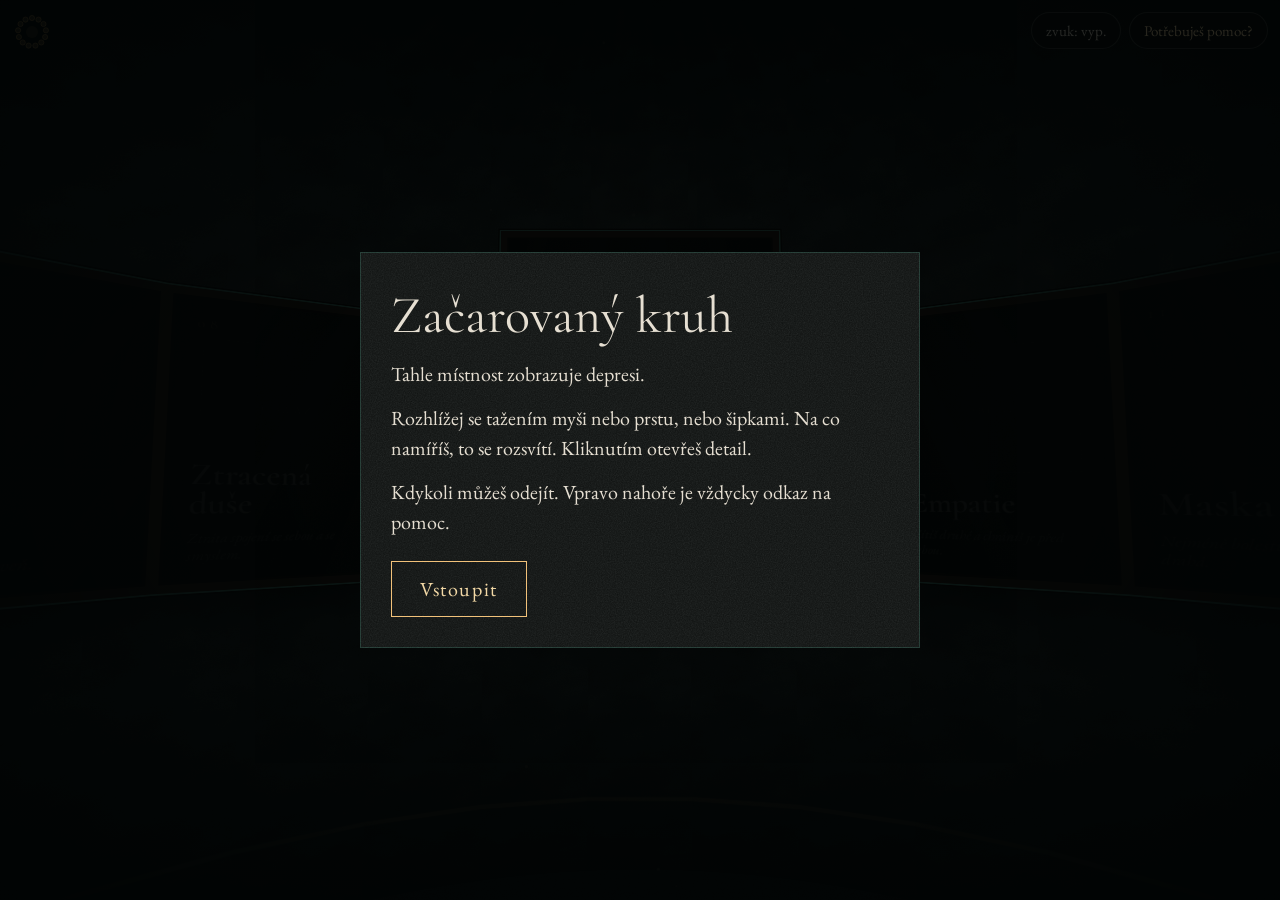
<file: index.html>
<!doctype html>
<html lang="cs">
<head>
  <meta charset="utf-8">
  <meta name="viewport" content="width=device-width, initial-scale=1, viewport-fit=cover">
  <title>Začarovaný kruh</title>
  <meta name="description" content="Kulatá galerie o depresi. Místo, kde se dá pochopit, a místo, kde nejsi sám.">
  <link rel="preconnect" href="https://fonts.googleapis.com">
  <link rel="preconnect" href="https://fonts.gstatic.com" crossorigin>
  <link href="https://fonts.googleapis.com/css2?family=Caveat:wght@400;600&family=Cormorant+Garamond:ital,wght@0,400;0,600;1,400&family=EB+Garamond:ital,wght@0,400;0,600;1,400&display=swap" rel="stylesheet">
  <link rel="stylesheet" href="style.css">
</head>
<body>
  <div id="viewport" aria-label="Kulatá místnost. Rozhlížej se tažením nebo šipkami.">
    <div id="scene"></div>
  </div>

  <div id="warm" aria-hidden="true"></div>
  <div id="rays" aria-hidden="true"></div>
  <canvas id="dust" aria-hidden="true"></canvas>
  <div id="vignette" aria-hidden="true"></div>
  <p id="whisper" aria-live="polite"></p>

  <div id="target" aria-live="polite">
    <span id="targetNum"></span>
    <span id="targetTitle"></span>
    <span id="targetHint"></span>
  </div>

  <div id="domeHud" role="img" aria-label="Otevřeno 0 ze 13 dílů kopule"></div>

  <div id="hud">
    <button id="soundBtn" type="button" aria-pressed="false">zvuk: vyp.</button>
    <button id="helpBtn" type="button">Potřebuješ pomoc?</button>
  </div>

  <section id="intro" class="overlay show" role="dialog" aria-modal="true" aria-labelledby="introTitle">
    <div class="card">
      <h1 id="introTitle"></h1>
      <div id="introText"></div>
      <button id="enterBtn" type="button" class="primary"></button>
    </div>
  </section>

  <section id="modal" class="overlay" role="dialog" aria-modal="true" aria-labelledby="modalTitle">
    <div class="card">
      <button class="close" type="button" aria-label="Zavřít">×</button>
      <div id="modalBody"></div>
    </div>
  </section>

  <section id="help" class="overlay" role="dialog" aria-modal="true" aria-labelledby="helpTitle">
    <div class="card">
      <button class="close" type="button" aria-label="Zavřít">×</button>
      <h2 id="helpTitle"></h2>
      <div id="helpText"></div>
    </div>
  </section>

  <div id="beyond" aria-live="polite">
    <div id="beyondText"></div>
    <button id="returnBtn" type="button">Vrátit se</button>
  </div>

  <script src="content.js"></script>
  <script src="app.js"></script>
</body>
</html>
</file>
<file: style.css>
:root {
  --bg: #030404;
  --ink: #e6dfd2;
  --ink-dim: #9b958a;
  --amber: #f2c27a;
  --amber-soft: rgba(242, 194, 122, .9);
  --patina: #3f7a6a;
  --patina-glow: #6fe0bf;
  --wood: #24180f;
  --brass: #c9a15a;
  --brass-dark: #5a3f1d;
  --open: 0;
  --noise: url("data:image/svg+xml;utf8,<svg xmlns='http://www.w3.org/2000/svg' width='260' height='260'><filter id='n'><feTurbulence type='fractalNoise' baseFrequency='.85' numOctaves='3' stitchTiles='stitch'/><feColorMatrix values='0 0 0 0 1  0 0 0 0 1  0 0 0 0 1  0 0 0 .09 0'/></filter><rect width='100%' height='100%' filter='url(%23n)'/></svg>");
  --brush: url("data:image/svg+xml;utf8,<svg xmlns='http://www.w3.org/2000/svg' width='400' height='800'><filter id='b'><feTurbulence type='fractalNoise' baseFrequency='.012 .02' numOctaves='4' seed='7'/><feColorMatrix values='0 0 0 0 .2  0 0 0 0 .45  0 0 0 0 .4  0 0 0 .16 -.03'/></filter><rect width='100%' height='100%' filter='url(%23b)'/></svg>");
}

* { box-sizing: border-box; }

html, body {
  margin: 0;
  height: 100%;
  overflow: hidden;
  background: var(--bg);
  color: var(--ink);
  font-family: "EB Garamond", Georgia, serif;
  -webkit-font-smoothing: antialiased;
}
button { font: inherit; color: inherit; }

/* ---------- 3D ---------- */
#viewport {
  position: fixed;
  inset: 0;
  overflow: hidden;
  cursor: grab;
  touch-action: none;
  user-select: none;
  -webkit-user-select: none;
  background: var(--bg);
}
#viewport.dragging { cursor: grabbing; }
#viewport.has-target { cursor: pointer; }

#scene { position: absolute; left: 50%; top: 50%; width: 0; height: 0; }
.group { position: absolute; left: 0; top: 0; transform-style: preserve-3d; }
.group.flying { transition: transform 4.5s cubic-bezier(.6, 0, .25, 1); }
.group > * {
  position: absolute;
  left: 0;
  top: 0;
  transform-style: preserve-3d;
  backface-visibility: hidden;
}

/* Stěny: téměř černé, malované tahy s nádechem zeleně */
.wall {
  background:
    linear-gradient(180deg, transparent 4.5%, rgba(201,161,90,.32) 4.6% 5%, transparent 5.1%, transparent 93%, rgba(201,161,90,.18) 93.1% 93.4%, transparent 93.5%),
    linear-gradient(180deg, rgba(0,0,0,.85) 0%, rgba(0,0,0,0) 35%, rgba(0,0,0,0) 80%, rgba(0,0,0,.7) 100%),
    var(--noise),
    var(--brush),
    #0b0e0d;
}

.floor {
  border-radius: 50%;
  background:
    radial-gradient(circle, rgba(242,194,122,.10) 0 9%, transparent 22%),
    radial-gradient(circle, transparent 44%, rgba(160,150,130,.07) 47%, rgba(160,150,130,.11) 50%, rgba(160,150,130,.06) 53%, transparent 57%),
    var(--noise),
    radial-gradient(circle, #0d0f0e 0%, #050606 80%);
}
.ceiling {
  border-radius: 50%;
  background:
    repeating-conic-gradient(from 0deg, rgba(201,161,90,.34) 0 .5deg, transparent .5deg 27.69deg),
    radial-gradient(circle closest-side, transparent 0 44%, rgba(201,161,90,.5) 44.3% 44.9%, transparent 45.2% 60%, rgba(201,161,90,.25) 60.2% 60.6%, transparent 61% 80%, rgba(201,161,90,.2) 80.2% 80.6%, transparent 81%),
    var(--noise),
    radial-gradient(circle closest-side, #2a1d12 40%, #120c08 100%);
  -webkit-mask: radial-gradient(circle closest-side, transparent 43%, #000 43.3%);
  mask: radial-gradient(circle closest-side, transparent 43%, #000 43.3%);
  transition: opacity 1s;
}
.sky {
  border-radius: 50%;
  pointer-events: none;
  background: radial-gradient(circle closest-side, #fffaf0 0 30%, #ffe7b8 45%, rgba(242,194,122,.55) 65%, rgba(242,194,122,0) 100%);
}
.rim {
  border-radius: 50%;
  pointer-events: none;
  background: radial-gradient(circle closest-side, transparent 0 90%, #7a5526 90.5%, #e2bf78 92%, #8a6230 94%, #3a2614 96%, transparent 97%);
}
.floorlight {
  border-radius: 50%;
  pointer-events: none;
  background: radial-gradient(circle closest-side, rgba(255,226,170,.5) 0%, rgba(255,214,150,.18) 45%, transparent 100%);
  opacity: calc(var(--open) * 1);
  transition: opacity 2.5s ease;
}
.hinge { width: 0; height: 0; }
.petal {
  position: absolute;
  transform-style: preserve-3d;
  backface-visibility: visible;
  transform-origin: 50% 100%;
  clip-path: polygon(50% 0, 100% 100%, 0 100%);
  background:
    linear-gradient(0deg, #e8c47e 0 5px, #6b4a22 5px 9px, transparent 9px),
    repeating-linear-gradient(0deg, transparent 0 46px, rgba(232,196,126,.28) 46px 48px),
    radial-gradient(ellipse at 50% 90%, rgba(111,191,152,.22), transparent 60%),
    var(--noise),
    linear-gradient(0deg, #5a3d1c 0%, #3b2613 55%, #24170b 100%);
  transition: transform 2.6s cubic-bezier(.55, 0, .2, 1);
}
.petal.open { transform: rotateX(108deg); }
body.away .hinge, body.away .sky, body.away .rim { opacity: 0; }

/* Kužel světla a světelná skvrna na zdi */
.pool {
  pointer-events: none;
  background: radial-gradient(ellipse at 50% 40%, rgba(242,194,122,.6) 0%, rgba(242,194,122,.2) 36%, rgba(242,194,122,0) 68%);
  opacity: .06;
  transition: opacity 1.1s ease;
}
.beam {
  pointer-events: none;
  background: radial-gradient(ellipse 50% 100% at 50% 100%, rgba(255,226,170,.2) 0%, rgba(255,226,170,.07) 45%, rgba(255,226,170,0) 100%);
  opacity: 0;
  transition: opacity 1.1s ease;
}
.lit-pool { opacity: 1; }
.lit-beam { opacity: 1; }

/* Plakáty */
.poster {
  border: 0;
  padding: 0;
  cursor: pointer;
  background: #13110f;
  box-shadow:
    0 0 0 3px #0a0705,
    0 0 0 13px var(--wood),
    0 0 0 15px var(--patina),
    0 0 0 17px #0a0705,
    0 40px 70px rgba(0,0,0,.8);
  overflow: hidden;
  text-align: left;
}
.poster .inner {
  position: absolute;
  inset: 0;
  display: flex;
  flex-direction: column;
  padding: 8% 9%;
  background:
    var(--noise),
    radial-gradient(ellipse at 50% 30%, #2a2520 0%, #15120f 75%);
  color: var(--ink);
}
.poster .num {
  font-family: "Cormorant Garamond", serif;
  letter-spacing: .3em;
  color: var(--amber);
  opacity: .8;
}
.poster h3 {
  font-family: "Cormorant Garamond", serif;
  font-weight: 600;
  line-height: .95;
  margin: auto 0 .35em;
}
.poster p { margin: 0; font-style: italic; color: var(--ink-dim); line-height: 1.25; }
.poster .slot {
  position: absolute;
  inset: 14% 12% 38%;
  border: 1px dashed rgba(230,223,210,.15);
  display: grid;
  place-items: center;
  font-size: .75em;
  letter-spacing: .25em;
  text-transform: uppercase;
  color: rgba(230,223,210,.22);
}
.poster.main .inner { font-size: 26px; }
.poster.main h3 { font-size: 64px; }
.poster.triplet .inner { font-size: 17px; }
.poster.triplet h3 { font-size: 38px; }
.poster img { position: absolute; inset: 0; width: 100%; height: 100%; object-fit: cover; }
.poster .shade, .door .shade, .board .shade {
  position: absolute;
  inset: -20px;
  background: #000;
  opacity: .8;
  transition: opacity 1.1s ease;
  pointer-events: none;
}
.lit .shade { opacity: 0; }
.poster.lit {
  box-shadow:
    0 0 0 3px #0a0705,
    0 0 0 13px #3a2818,
    0 0 0 15px var(--patina-glow),
    0 0 0 17px #0a0705,
    0 0 60px rgba(111,224,191,.12),
    0 40px 70px rgba(0,0,0,.8);
}
.poster:focus-visible, .door:focus-visible, .board:focus-visible, .card-pin:focus-visible { outline: 3px solid var(--amber); outline-offset: 22px; }

/* Dveře */
.door {
  border: 0;
  padding: 0;
  cursor: pointer;
  overflow: visible;
  background:
    var(--noise),
    repeating-linear-gradient(90deg, rgba(0,0,0,.25) 0 2px, transparent 2px 38px),
    linear-gradient(90deg, #120c08, #23170f 50%, #110b07);
  box-shadow: 0 0 0 12px #0a0705, 0 0 0 14px rgba(63,122,106,.6), 0 0 0 16px #0a0705;
}
.door::after {
  content: "";
  position: absolute;
  right: 26px;
  top: 52%;
  width: 14px;
  height: 14px;
  border-radius: 50%;
  background: var(--patina);
}
.door .crack {
  position: absolute;
  inset: 0;
  pointer-events: none;
  box-shadow: inset 0 0 0 0 rgba(111,224,191,0), 0 0 0 0 rgba(111,224,191,0);
  transition: box-shadow 3s ease;
}
.door.ready .crack { box-shadow: inset 0 0 0 3px rgba(150,255,220,.55), 0 0 50px 6px rgba(111,224,191,.28); }
.door.ready .shade { opacity: .55; }
.door.ready.lit .shade { opacity: 0; }

/* Nástěnka */
.board {
  border: 0;
  padding: 0;
  cursor: pointer;
  background:
    var(--noise),
    radial-gradient(ellipse at 50% 40%, #3b2a1c 0%, #20160e 80%);
  box-shadow: 0 0 0 12px var(--wood), 0 0 0 14px var(--patina), 0 0 0 16px #0a0705, 0 40px 70px rgba(0,0,0,.8);
}
.board h4 {
  position: absolute;
  left: 0; right: 0; top: 14px;
  margin: 0;
  text-align: center;
  font-family: "Cormorant Garamond", serif;
  font-weight: 400;
  font-size: 24px;
  letter-spacing: .3em;
  text-transform: uppercase;
  color: rgba(230,223,210,.55);
}
.card-pin {
  position: absolute;
  width: 150px;
  height: 104px;
  border: 0;
  padding: 18px 12px 8px;
  background: #e4dccb;
  color: #2a231c;
  font-family: "Caveat", cursive;
  font-size: 22px;
  line-height: 1.05;
  text-align: left;
  box-shadow: 0 6px 14px rgba(0,0,0,.55);
  cursor: pointer;
}
.card-pin::before {
  content: "";
  position: absolute;
  left: 50%;
  top: 6px;
  width: 12px;
  height: 12px;
  margin-left: -6px;
  border-radius: 50%;
  background: radial-gradient(circle at 35% 35%, #ff9b84, #8a2618);
}

/* ---------- Překryvy ---------- */
#dust, #vignette, #warm, #rays { position: fixed; inset: 0; pointer-events: none; }
#warm {
  background: radial-gradient(120% 70% at 50% -10%, rgba(242,194,122,.55), rgba(242,194,122,0) 60%);
  mix-blend-mode: screen;
  opacity: calc(var(--open) * .55);
  transition: opacity 2.5s ease;
}
#rays {
  background: repeating-conic-gradient(from 150deg at 50% -20%, rgba(255,220,160,0) 0deg 2.5deg, rgba(255,220,160,.09) 3.2deg 4deg, rgba(255,220,160,0) 4.8deg 8deg);
  -webkit-mask: linear-gradient(180deg, #000 0%, rgba(0,0,0,.4) 50%, transparent 90%);
  mask: linear-gradient(180deg, #000 0%, rgba(0,0,0,.4) 50%, transparent 90%);
  mix-blend-mode: screen;
  opacity: calc(.08 + var(--open) * .9);
  transition: opacity 2.5s ease;
}
#domeHud {
  position: fixed;
  top: max(12px, env(safe-area-inset-top));
  left: 12px;
  z-index: 20;
  width: 40px;
  height: 40px;
}
#domeHud svg { display: block; }
#domeHud circle { fill: rgba(201,161,90,.2); stroke: rgba(201,161,90,.55); stroke-width: .6; transition: fill 1s; }
#domeHud circle.on { fill: #f2d49a; }
#domeHud circle.core { fill: rgba(242,194,122, calc(.1 + var(--open) * .8)); stroke: none; }
#dust { width: 100%; height: 100%; }
#vignette {
  opacity: calc(1 - var(--open) * .35);
  transition: opacity 2.5s ease;
  background:
    radial-gradient(ellipse at center, rgba(0,0,0,0) 30%, rgba(1,6,6,.75) 80%, rgba(0,4,4,.98) 100%);
}

#target {
  position: fixed;
  left: 16px;
  right: 16px;
  bottom: max(28px, env(safe-area-inset-bottom));
  text-align: center;
  pointer-events: none;
  opacity: 0;
  transform: translateY(6px);
  transition: opacity .6s, transform .6s;
  text-shadow: 0 2px 14px #000;
}
#target.show { opacity: 1; transform: none; }
#targetNum {
  display: block;
  font-family: "Cormorant Garamond", serif;
  letter-spacing: .35em;
  color: var(--amber);
  font-size: 14px;
}
#targetTitle {
  display: block;
  font-family: "Cormorant Garamond", serif;
  font-size: clamp(26px, 4vw, 38px);
  line-height: 1.1;
}
#targetHint { display: block; font-size: 14px; color: var(--ink-dim); margin-top: 4px; font-style: italic; }

#whisper {
  position: fixed;
  left: 16px;
  right: 16px;
  top: 9vh;
  margin: 0;
  text-align: center;
  font-style: italic;
  font-size: clamp(18px, 2.4vw, 26px);
  text-shadow: 0 2px 12px #000;
  opacity: 0;
  transition: opacity 1.6s;
  pointer-events: none;
}
#whisper.show { opacity: .9; }

#hud {
  position: fixed;
  top: max(12px, env(safe-area-inset-top));
  right: 12px;
  display: flex;
  gap: 8px;
  z-index: 20;
}
#hud button {
  background: rgba(8, 10, 10, .72);
  border: 1px solid rgba(230, 223, 210, .2);
  border-radius: 999px;
  padding: 8px 14px;
  font-size: 15px;
  cursor: pointer;
  backdrop-filter: blur(4px);
}
#hud button:hover, #hud button:focus-visible { border-color: var(--amber); outline: none; }
#helpBtn { color: #f3d9a6; }

.overlay {
  position: fixed;
  inset: 0;
  display: none;
  align-items: center;
  justify-content: center;
  padding: 16px;
  background: rgba(2, 4, 4, .84);
  z-index: 30;
}
.overlay.show { display: flex; animation: fade .6s ease; }
@keyframes fade { from { opacity: 0; } to { opacity: 1; } }

.card {
  position: relative;
  max-width: 560px;
  width: 100%;
  max-height: calc(100vh - 32px);
  overflow-y: auto;
  padding: 36px 30px 30px;
  background: var(--noise), #0e1110;
  border: 1px solid rgba(111, 224, 191, .18);
  font-size: 20px;
  line-height: 1.5;
}
.card h1, .card h2 {
  font-family: "Cormorant Garamond", serif;
  font-weight: 400;
  margin: 0 0 16px;
  line-height: 1.05;
}
.card h1 { font-size: clamp(36px, 7vw, 52px); }
.card h2 { font-size: 40px; }
.card .kicker { font-family: "Cormorant Garamond", serif; letter-spacing: .3em; color: var(--amber); font-size: 14px; margin: 0 0 6px; text-transform: uppercase; }
.card p { margin: 0 0 14px; }
.card .lead { font-style: italic; font-size: 22px; }
.card .todo { font-size: 15px; color: var(--ink-dim); border-top: 1px solid rgba(230,223,210,.12); padding-top: 12px; margin-top: 18px; }
.card .crisis { font-size: 17px; color: #f3d9a6; }
.card a { color: #f3d9a6; }
.card img { max-width: 100%; display: block; margin: 0 0 16px; }
.card .close {
  position: absolute;
  top: 8px;
  right: 10px;
  width: 40px;
  height: 40px;
  border: 0;
  background: none;
  font-size: 30px;
  cursor: pointer;
  color: var(--ink-dim);
}
.card .close:hover, .card .close:focus-visible { color: var(--ink); outline: none; }
.card .cards { display: grid; gap: 10px; margin-top: 8px; }
.card .cards button {
  text-align: left;
  background: #e4dccb;
  color: #2a231c;
  border: 0;
  padding: 10px 14px;
  font-family: "Caveat", cursive;
  font-size: 24px;
  cursor: pointer;
}
.card .cards button span { display: block; font-family: "EB Garamond", serif; font-size: 16px; }

button.primary {
  margin-top: 10px;
  padding: 12px 28px;
  background: none;
  border: 1px solid rgba(230, 223, 210, .45);
  cursor: pointer;
  font-size: 20px;
  letter-spacing: .08em;
}
button.primary:hover, button.primary:focus-visible { border-color: var(--amber); color: #f3d9a6; outline: none; }

#beyond {
  position: fixed;
  inset: 0;
  display: flex;
  flex-direction: column;
  align-items: center;
  justify-content: flex-end;
  padding: 0 16px 8vh;
  pointer-events: none;
  opacity: 0;
  transition: opacity 2s;
  z-index: 15;
}
#beyond.show { opacity: 1; }
#beyondText p {
  margin: 0 0 10px;
  text-align: center;
  font-size: clamp(20px, 2.8vw, 30px);
  font-style: italic;
  text-shadow: 0 2px 14px #000;
  opacity: 0;
  transition: opacity 2s;
}
#beyondText p.on { opacity: 1; }
#returnBtn {
  pointer-events: auto;
  margin-top: 18px;
  padding: 10px 24px;
  background: rgba(8, 10, 10, .6);
  border: 1px solid rgba(230, 223, 210, .4);
  cursor: pointer;
  opacity: 0;
  visibility: hidden;
  transition: opacity 1.5s;
}
#returnBtn.on { opacity: 1; visibility: visible; }
body.away .group .shade { opacity: .35; }
body.away .pool { opacity: .5; }

@media (prefers-reduced-motion: reduce) {
  .group.flying { transition-duration: .01s; }
  .overlay.show { animation: none; }
}
</file>
